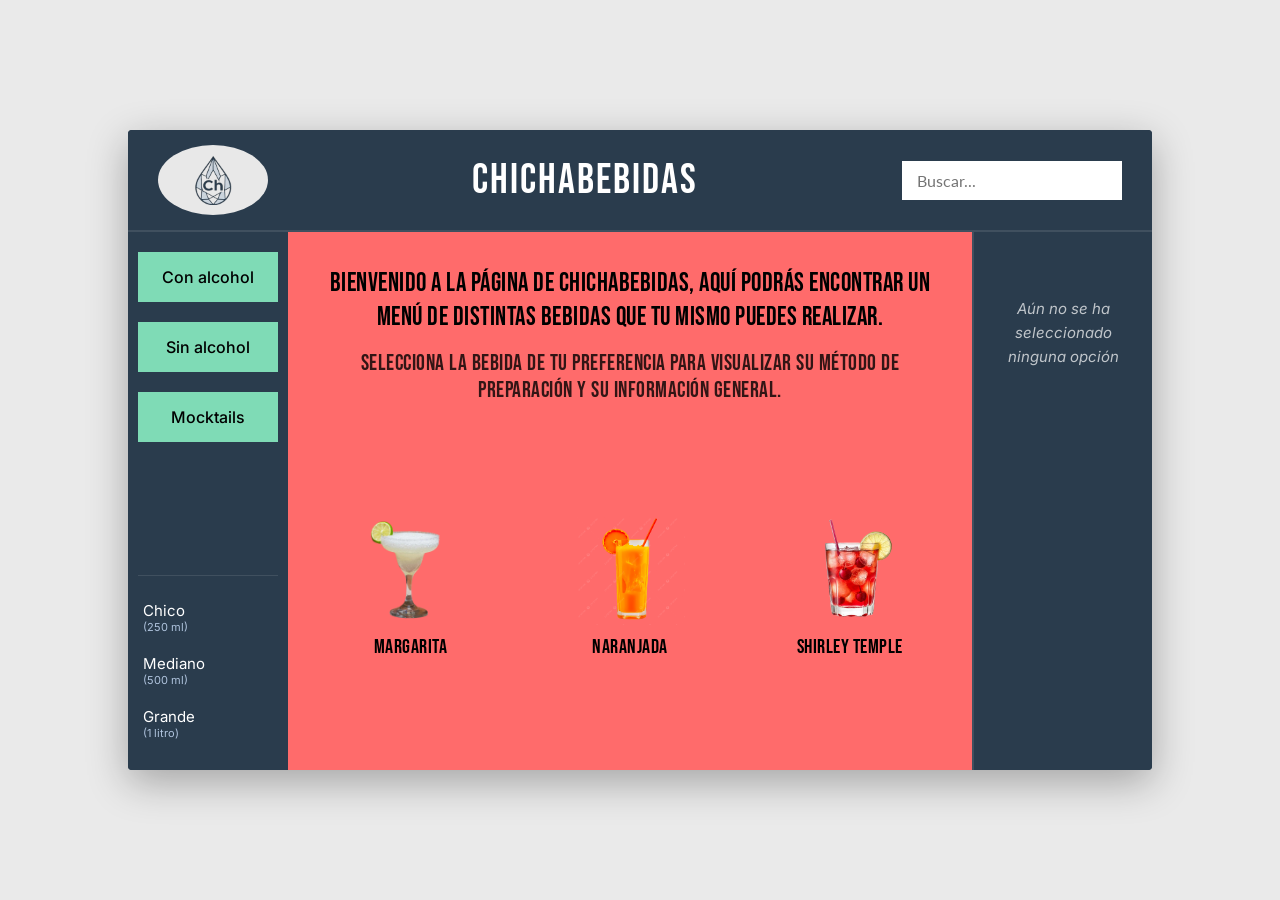
<file: index.html>
<!DOCTYPE html>
<html lang="es">
<head>
    <meta charset="UTF-8">
    <meta name="viewport" content="width=device-width, initial-scale=1.0">
    <title>Chichabebidas - Menú Principal</title>
    <link href="https://fonts.googleapis.com/css2?family=Bebas+Neue&family=Inter:wght@400;500;700&family=Lato:wght@300;400;700&display=swap" rel="stylesheet">
    <link rel="stylesheet" href="style.css">
</head>
<body>

    <div class="app-container">
        
        <header class="main-header">
            <button id="btn-logo" class="logo-back-btn" title="Regresar al Menú Principal">
                <div class="logo-ellipse">
                    <img src="imagenes/Logo.png" alt="Chichabebidas Logo">
                </div>
            </button>
            
            <h1 class="main-title">CHICHABEBIDAS</h1>
            
            <div class="search-container">
                <input type="text" id="search-input" placeholder="Buscar...">
                <ul id="search-results" class="search-dropdown hidden"></ul>
            </div>
        </header>

        <div class="main-content">
            
            <aside class="sidebar-left">
                <div id="dynamic-menu-container" class="category-buttons">
                    <button class="category-btn" data-category="con-alcohol">Con alcohol</button>
                    <button class="category-btn" data-category="sin-alcohol">Sin alcohol</button>
                    <button class="category-btn" data-category="mocktails">Mocktails</button>
                </div>
                
                <div class="size-selector-container">
                    <button class="size-btn" data-size="chico">Chico <span class="ml-label">(250 ml)</span></button>
                    <button class="size-btn" data-size="mediano">Mediano <span class="ml-label">(500 ml)</span></button>
                    <button class="size-btn" data-size="grande">Grande <span class="ml-label">(1 litro)</span></button>
                </div>
            </aside>

            <section id="panel-content-wrapper" class="center-panel">
                </section>

            <aside class="sidebar-right">
                <div id="info-status-panel" class="status-empty">
                    Aún no se ha seleccionado ninguna opción
                </div>
            </aside>

        </div>
    </div>

    <script src="script.js"></script>
</body>
</html>
</file>
<file: style.css>
/* Definición de la paleta de colores del prototipo */
:root {
    --azul-acero-oscuro: #2A3C4D;
    --acento-coral: #FF6B6B;
    --acento-menta: #7FDBB6;
    --acento-menta-hover: #62c29d;
    --plata-cromado: #E8E8E8;
    --blanco: #FFFFFF;
    --negro-texto: #000000;
}

* {
    margin: 0;
    padding: 0;
    box-sizing: border-box;
}

body {
    font-family: 'Inter', sans-serif;
    background-color: #EAEAEA;
    display: flex;
    justify-content: center;
    align-items: center;
    min-height: 100vh;
    padding: 20px;
}

/* CONTENEDOR PRINCIPAL: Ahora es flexible */
.app-container {
    width: 100%;
    max-width: 1024px;
    min-height: 640px;
    height: auto;
    background-color: var(--azul-acero-oscuro);
    display: flex;
    flex-direction: column;
    overflow: hidden;
    box-shadow: 0 12px 40px rgba(0,0,0,0.3);
    border-radius: 4px;
}

/* ENCABEZADO RESPONSIVO */
.main-header {
    display: flex;
    align-items: center;
    justify-content: space-between;
    padding: 15px 30px;
    background-color: var(--azul-acero-oscuro);
    border-bottom: 2px solid rgba(255, 255, 255, 0.1);
    flex-wrap: wrap;
    gap: 15px;
}

.logo-back-btn {
    background: transparent;
    border: none;
    cursor: pointer;
    transition: transform 0.2s;
    padding: 0;
}

.logo-back-btn:hover {
    transform: scale(1.05);
}

.logo-ellipse {
    width: 110px;
    height: 70px;
    background-color: var(--plata-cromado);
    border-radius: 50%;
    display: flex;
    align-items: center;
    justify-content: center;
    overflow: hidden;
    padding: 5px;
}

.logo-ellipse img {
    height: 85%;
    width: auto;
    object-fit: contain;
}

.main-title {
    font-family: 'Bebas Neue', sans-serif;
    font-size: 42px;
    letter-spacing: 2px;
    color: var(--blanco);
    font-weight: 400;
    text-align: center;
}

/* Barra de Búsqueda */
.search-container {
    position: relative;
    width: 220px;
}

#search-input {
    width: 100%;
    padding: 10px 15px;
    font-family: 'Lato', sans-serif;
    font-size: 16px;
    border: none;
    outline: none;
}

.search-dropdown {
    position: absolute;
    top: 100%;
    left: 0;
    width: 100%;
    background: var(--blanco);
    list-style: none;
    border: 1px solid #ccc;
    max-height: 200px;
    overflow-y: auto;
    z-index: 100;
    box-shadow: 0 4px 10px rgba(0,0,0,0.2);
}

.search-dropdown li {
    padding: 10px;
    font-size: 14px;
    color: var(--negro-texto);
    cursor: pointer;
    border-bottom: 1px solid #eee;
}

.search-dropdown li:hover {
    background-color: #f0f0f0;
}

/* CONTENEDOR INTERNO */
.main-content {
    display: flex;
    flex: 1;
    flex-direction: row;
}

/* MENÚ IZQUIERDO */
.sidebar-left {
    width: 160px;
    display: flex;
    flex-direction: column;
    justify-content: space-between;
    padding: 20px 10px;
    background-color: var(--azul-acero-oscuro);
    gap: 20px;
}

.category-buttons {
    display: flex;
    flex-direction: column;
    gap: 20px;
}

.category-btn {
    background-color: var(--acento-menta);
    color: var(--negro-texto);
    border: none;
    padding: 15px 10px;
    font-family: 'Inter', sans-serif;
    font-weight: 500;
    font-size: 16px;
    cursor: pointer;
    text-align: center;
    transition: background-color 0.2s;
}

.category-btn:hover, .category-btn.active {
    background-color: var(--acento-menta-hover);
    font-weight: 700;
}

.size-selector-container {
    display: flex;
    flex-direction: column;
    border-top: 1px solid rgba(255,255,255,0.1);
    padding-top: 15px;
}

.size-btn {
    background: transparent;
    color: var(--blanco);
    border: none;
    padding: 10px 5px;
    font-family: 'Inter', sans-serif;
    font-size: 15px;
    cursor: pointer;
    text-align: left;
    transition: background 0.2s;
}

.size-btn:hover, .size-btn.active {
    background: rgba(255, 255, 255, 0.15);
    font-weight: bold;
}

.ml-label {
    font-size: 11px;
    display: block;
    color: #b0c4de;
}

/* DISPLAY CENTRAL CORAL */
.center-panel {
    flex: 1;
    background-color: var(--acento-coral);
    padding: 35px 25px;
    display: flex;
    flex-direction: column;
    color: var(--negro-texto);
    overflow-y: auto;
}

.welcome-text {
    text-align: center;
    margin-bottom: 35px;
}

.welcome-text .headline {
    font-family: 'Bebas Neue', sans-serif;
    font-size: 26px;
    letter-spacing: 0.5px;
    line-height: 1.3;
    margin-bottom: 15px;
}

.welcome-text .subheadline {
    font-family: 'Bebas Neue', sans-serif;
    font-size: 22px;
    letter-spacing: 0.5px;
    color: rgba(0,0,0,0.8);
}

.drinks-grid {
    display: grid;
    grid-template-columns: repeat(auto-fit, minmax(110px, 1fr));
    gap: 25px;
    justify-items: center;
    align-items: center;
    margin-top: auto;
    margin-bottom: auto;
    width: 100%;
}

.drink-item-btn {
    background: transparent;
    border: none;
    cursor: pointer;
    display: flex;
    flex-direction: column;
    align-items: center;
    gap: 10px;
    transition: transform 0.2s;
    width: 100%;
}

.drink-item-btn:hover {
    transform: scale(1.08);
}

.drink-item-btn img {
    height: 110px;
    width: auto;
    object-fit: contain;
}

.drink-item-btn span {
    font-family: 'Bebas Neue', sans-serif;
    font-size: 20px;
    letter-spacing: 0.5px;
    color: var(--negro-texto);
}

/* BARRA LATERAL DERECHA INFORMATIVA */
.sidebar-right {
    width: 180px;
    background-color: var(--azul-acero-oscuro);
    padding: 25px 15px;
    display: flex;
    flex-direction: column;
    border-left: 2px solid rgba(255, 255, 255, 0.1);
}

#info-status-panel {
    font-family: 'Inter', sans-serif;
    font-size: 15px;
    color: var(--blanco);
    line-height: 1.6;
    text-align: left;
}

.status-empty {
    font-style: italic;
    opacity: 0.7;
    margin-top: 40px;
    text-align: center !important;
}

/* Fichas técnicas internas */
.drink-detail-view {
    display: flex;
    flex-direction: row;
    gap: 25px;
}

.drink-detail-view h2 {
    font-family: 'Bebas Neue', sans-serif;
    font-size: 38px;
    margin-bottom: 15px;
    letter-spacing: 1px;
}

.drink-detail-view p {
    font-family: 'Lato', sans-serif;
    font-size: 17px;
    line-height: 1.6;
    font-weight: 400;
}

.hidden {
    display: none !important;
}

/* ==========================================================================
   MEDIA QUERIES PARA CELULARES Y DISPOSITIVOS ANDROID
   ========================================================================== */
@media (max-width: 800px) {
    body {
        padding: 0;
    }
    
    .app-container {
        min-height: 100vh;
    }

    .main-header {
        flex-direction: column;
        align-items: center;
        padding: 15px;
    }

    .main-title {
        font-size: 34px;
    }

    .search-container {
        width: 100%;
    }

    .main-content {
        flex-direction: column; /* Apila las secciones verticalmente en Android */
    }

    .sidebar-left {
        width: 100%;
        padding: 15px;
        border-bottom: 2px solid rgba(255, 255, 255, 0.1);
    }

    .category-buttons {
        flex-direction: row;
        justify-content: space-around;
        gap: 10px;
    }

    .category-btn {
        padding: 10px;
        font-size: 14px;
        flex: 1;
    }

    .size-selector-container {
        flex-direction: row;
        justify-content: space-around;
        border-top: none;
        border-top: 1px solid rgba(255,255,255,0.1);
        margin-top: 10px;
        padding-top: 10px;
    }

    .center-panel {
        padding: 25px 15px;
    }

    .drinks-grid {
        grid-template-columns: repeat(2, 1fr); /* 2 columnas perfectas en móvil */
        gap: 20px;
    }

    .sidebar-right {
        width: 100%;
        border-left: none;
        border-top: 2px solid rgba(255, 255, 255, 0.1);
        padding: 15px;
    }

    .status-empty {
        margin-top: 10px;
    }

    .drink-detail-view {
        flex-direction: column; /* Imagen arriba y texto abajo en fichas técnicas */
        align-items: center;
        text-align: center;
    }
}
</file>
